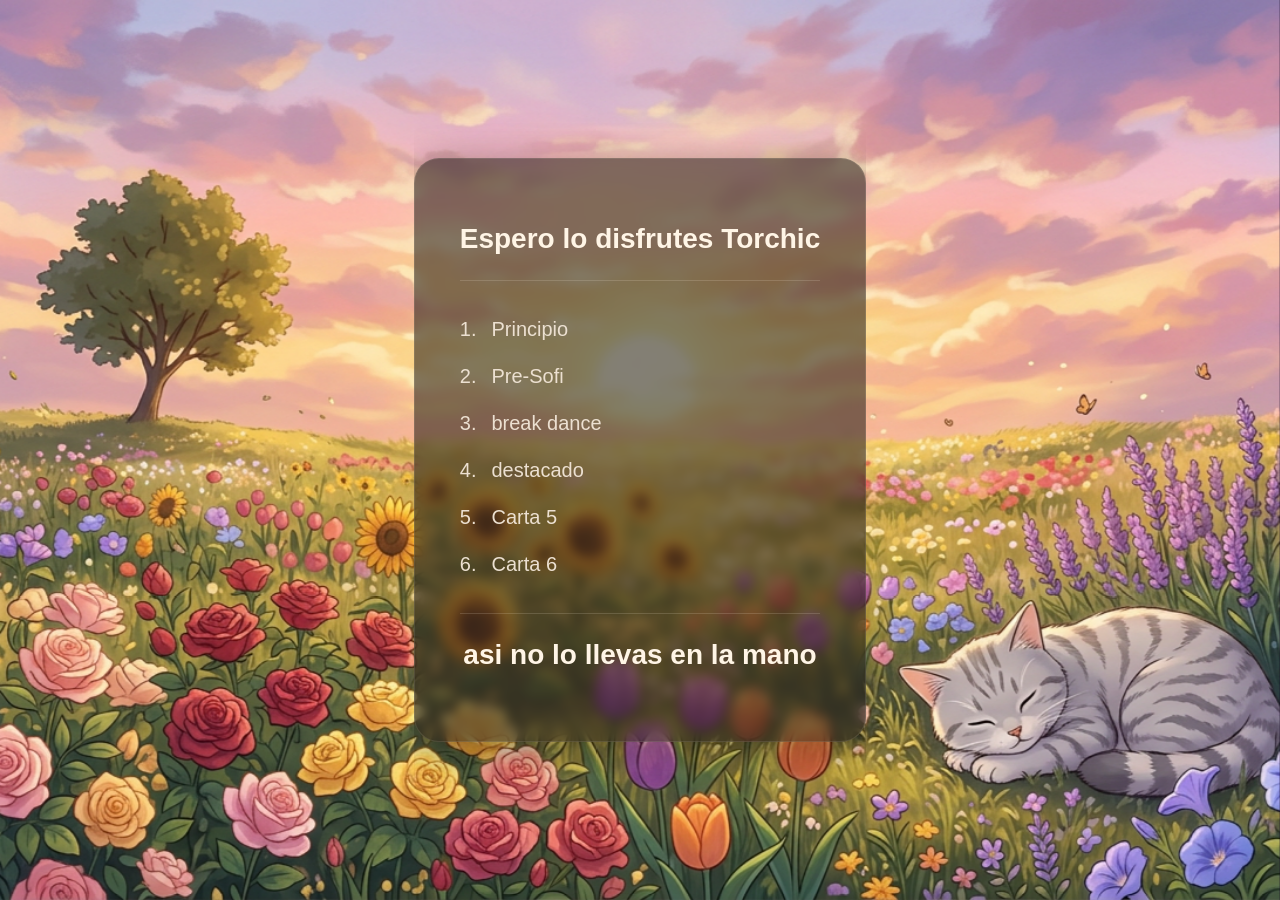
<file: index.html>
<!DOCTYPE html>
<html lang="en">
  <head>
    <meta charset="UTF-8" />
    <meta name="viewport" content="width=device-width, initial-scale=1.0" />
    <link rel="stylesheet" href="estilo.css">
    <title>Torchic</title>
  </head>
<body>

    <div id="bg-image" style="background-image: url('images/foto.png');"></div>

    <div class="main-container">
        <h1 class="main-title">Espero lo disfrutes Torchic</h1>
        <hr class="separator">

        <ul class="links-list">
            <li>1. <a href="texto1.html" data-foto="images/foto1.jpg">Principio</a></li>
            <li>2. <a href="texto2.html" data-foto="images/foto2.jpg">Pre-Sofi</a></li>
            <li>3. <a href="texto3.html" data-foto="images/foto3.jpg">break dance</a></li>
            <li>4. <a href="texto4.html" data-foto="images/foto4.jpg">destacado</a></li>
            <li>5. <a href="texto5.html" data-foto="images/foto5.jpg">Carta 5</a></li>
            <li>6. <a href="texto6.html" data-foto="images/foto6.jpg">Carta 6</a></li>
        </ul>
        <hr class="separator">
        <h2 class="main-title">asi no lo llevas en la mano</h2>

    </div>

    <script src="script.js"></script>
</body>
</html>
</file>
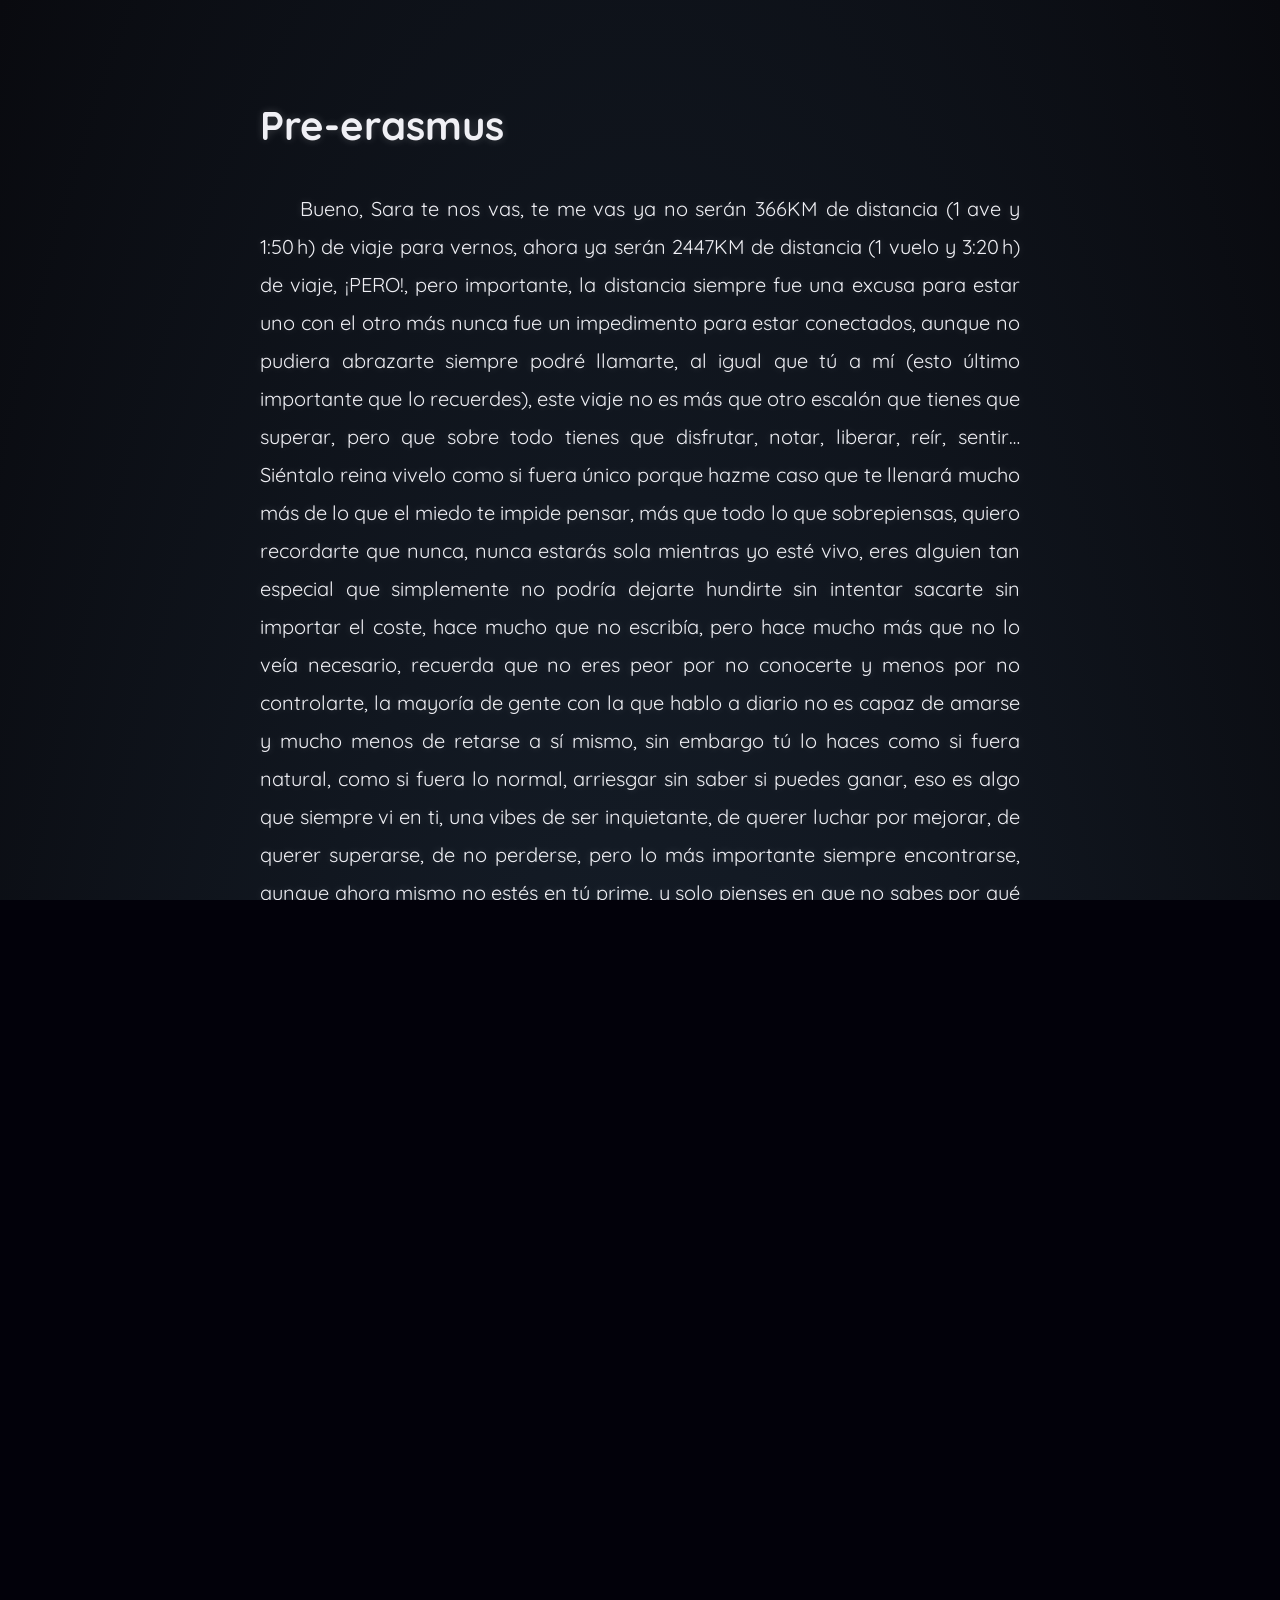
<file: texto2.html>
<!DOCTYPE html>
<html lang="es">
<head>
    <meta charset="UTF-8">
    <meta name="viewport" content="width=device-width, initial-scale=1.0">
    <title>Carta 2 - Espacial</title>
    <link rel="stylesheet" href="style-carta2.css">
    <link href="https://fonts.googleapis.com/css2?family=Quicksand:wght@300;500&display=swap" rel="stylesheet">
</head>
<body>

    <div class="escena-espacial">
        <div class="stars stars-small"></div>
        <div class="stars stars-medium"></div>
        <div class="stars stars-large"></div>
        
        <main class="contenedor-texto-espacial">
            <h1>Pre-erasmus</h1>
            
            <p>
                Bueno, Sara te nos vas, te me vas ya no serán 366KM de distancia (1 ave y 1:50 h) de viaje para vernos, ahora ya serán 2447KM de distancia (1 vuelo y 3:20 h) de viaje, ¡PERO!, pero importante, la distancia siempre fue una excusa para estar uno con el otro más nunca fue un impedimento para estar conectados, aunque no pudiera abrazarte siempre podré llamarte, al igual que tú a mí (esto último importante que lo recuerdes), este viaje no es más que otro escalón que tienes que superar, pero que sobre todo tienes que disfrutar, notar, liberar, reír, sentir… Siéntalo reina vivelo como si fuera único porque hazme caso que te llenará mucho más de lo que el miedo te impide pensar, más que todo lo que sobrepiensas, quiero recordarte que nunca, nunca estarás sola mientras yo esté vivo, eres alguien tan especial que simplemente no podría dejarte hundirte sin intentar sacarte sin importar el coste, hace mucho que no escribía, pero hace mucho más que no lo veía necesario, recuerda que no eres peor por no conocerte y menos por no controlarte, la mayoría de gente con la que hablo a diario no es capaz de amarse y mucho menos de retarse a sí mismo, sin embargo tú lo haces como si fuera natural, como si fuera lo normal, arriesgar sin saber si puedes ganar, eso es algo que siempre vi en ti, una vibes de ser inquietante, de querer luchar por mejorar, de querer superarse, de no perderse, pero lo más importante siempre encontrarse, aunque ahora mismo no estés en tú prime, y solo pienses en que no sabes por qué luchar, porque mejorar, porque dejar recibir amor de los demas, por más que pienses que no tienes salida, recuerda que si no hay solución el problema nunca existió, sobre todo te necesito activa, viva, real, no quiero lágrimas, quiero sonrisas, te vas, y no por ello es para mal, quiero verte de vuelta habiendo crecido, habiendo mejorado su estado, puede que muchas veces pienses que me paso, y lo siento, pero no puedo verte como te destruyes y no decir nada, antes de girar la cabeza y mirar a otro lado salto de un barranco, porque por mucho que podamos hacer vida sin el otro, no quiero, no quiero irme, te sientas bien o mal, tengas un amor o no, vivas en Madrid o en sofia, España o Polonia, me da igual el lugar, ire a verte, sabría como estás solo con mirarte, podría decirte quien eres sin hablar, sabes que lo daria todo con tal de que no te fuera mal, y eso es una amistad, o eso aprendí ¡, aunque haya agobios, estar, aunque la otra persona no quiera hablar, escuchar, si no puedo abrazarte, escribirte para que sepas que estoy, estuve y que estaré, no imaginas las noches que pasaron mientras soñaba con verte sonreír, el tiempo que pasé viéndote crecer para ver como al menos te quieres, da igual lo que te diga, da igual lo que me enfadé da igual todo porque ten claro que si estoy orgulloso de alguien eres tú, que a pesar de todo sigues luchando, a pesar de todo sigues a mi lado, a pesar de todo estas en un país nuevo trabajando, y por eso te prometí estar para ti como tú lo estas para mí, aunque no lo pienses de esta manera, porque por mucho que yo diga que hago recuerda (palabras hacer) y por eso sé que si me prometiste mejorar lo harás porque aunque no te veas como alguien auténtica, no cruzaría el mar por ver a una cualquiera, y menos apreciaría cada historia que cuentas por solo unos abrazos al vernos, Sara te conozco mejor que nadie, y aun conociéndote pondría la mano en el fuego por ti, porque cuando tú no confiabas yo si creía en ti, porque aunque no te felicite, veo tus logros y aunque no lo creas los siento como míos! Señora te quiero, y odio verte mal (no se puede hacer nada) pero hay que caer para levantarse y aunque unas heridas tarden el tiempo, amor y dedicación hazme caso que el tiempo todo lo cura, si no mirame a mí que sigo vivito, pudiendo escribirte para que me notes desde cualquier lugar, tq no lo olvides, y antes de que te caigas o te sientas sola recuerda que tienes mi número y voy sin pensarlo.
            </p>

            <div class="boton-contenedor">
                <a href="index.html" class="boton-volver">Volver al menú</a>
            </div>
        </main>
    </div>

</body>
</html>
</file>
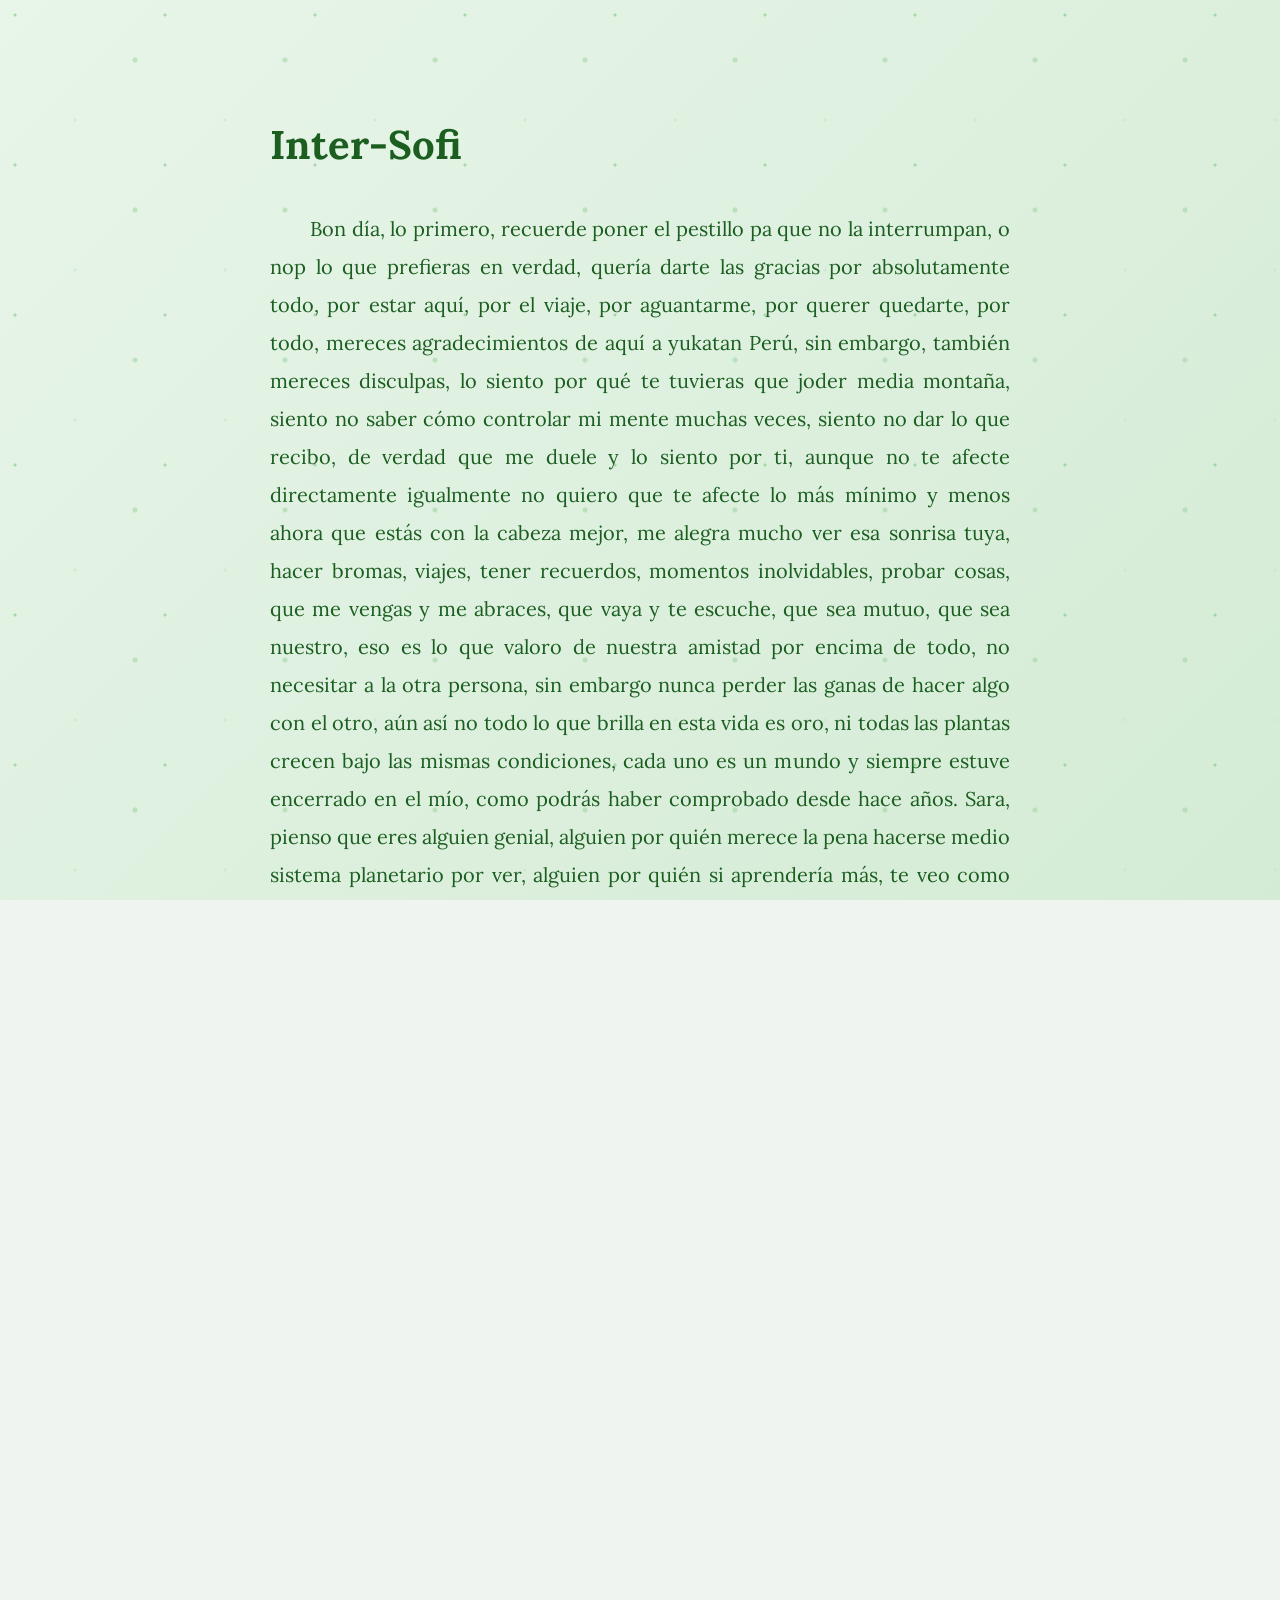
<file: texto3.html>
<!DOCTYPE html>
<html lang="es">
<head>
    <meta charset="UTF-8">
    <meta name="viewport" content="width=device-width, initial-scale=1.0">
    <title>Carta 3 - Naturaleza</title>
    <link rel="stylesheet" href="style-carta3.css">
    <link href="https://fonts.googleapis.com/css2?family=Lora:ital,wght@0,400;1,400&display=swap" rel="stylesheet">
</head>
<body>

    <div class="escena-naturaleza">
        <div class="hojas-caida"></div>
        
        <main class="contenedor-texto-naturaleza">
            <h1>Inter-Sofi</h1>
            
            <p>
                Bon día, lo primero, recuerde poner el pestillo pa que no la interrumpan, o nop lo que prefieras en verdad, quería darte las gracias por absolutamente todo, por estar aquí, por el viaje, por aguantarme, por querer quedarte, por todo, mereces agradecimientos de aquí a yukatan Perú, sin embargo, también mereces disculpas, lo siento por qué te tuvieras que joder media montaña, siento no saber cómo controlar mi mente muchas veces, siento no dar lo que recibo, de verdad que me duele y lo siento por ti, aunque no te afecte directamente igualmente no quiero que te afecte lo más mínimo y menos ahora que estás con la cabeza mejor, me alegra mucho ver esa sonrisa tuya, hacer bromas, viajes, tener recuerdos, momentos inolvidables, probar cosas, que me vengas y me abraces, que vaya y te escuche, que sea mutuo, que sea nuestro, eso es lo que valoro de nuestra amistad por encima de todo, no necesitar a la otra persona, sin embargo nunca perder las ganas de hacer algo con el otro, aún así no todo lo que brilla en esta vida es oro, ni todas las plantas crecen bajo las mismas condiciones, cada uno es un mundo y siempre estuve encerrado en el mío, como podrás haber comprobado desde hace años. Sara, pienso que eres alguien genial, alguien por quién merece la pena hacerse medio sistema planetario por ver, alguien por quién si aprendería más, te veo como una persona que debería estar llena de orgullo, y siempre fue así, muchas veces no hablo yo, habla el miedo, el que llegue el día de mañana y te des cuenta que soy menos de lo que digo, y menos de lo que creéis, me encanta estar contigo haciendo lo que sea, pero me mata pensar que no puedo devolverte lo que das, me mata pensar que no puedo crecer a tu ritmo, y mucho más pensar que lo mejor sería dejarte volar, Sara tienes un brillo dentro que no puedo explicar, obviamente no eres perfecta nadie lo es y solo sería idealizar, pero no tienes mal dentro de ti, y eso te hace ser especial, nunca me sentí bien llorando delante de los demás, no pensé en tener esa libertad, no me acostumbré a tener la confianza de romperme, y por eso siempre tienes un hueco en mi corazón. Tú crece, cambia baila, folla, llora, come, viaja, haz lo que te plazca haz lo que llene a Sara, pero crece y vive, por mucho que yo funcione en automático de siempre, y por más roto que se me vea, nunca me rendí y nunca lo haré, por lo tanto no mires atrás para verme, mira hacia adelante que el camino lo decidirá la vida, te quiero, gracias por intentar quedarte a mí lado siempre y sobre todo, gracias por todo, perdón por tan poco. pd: Como dijiste que ahora si aceptabas flores y cosas de gays, me tomé la libertad de darte un par, haz con ellas lo que quieras, y quiero que sepas que nunca NUNCA has sido ni una molestia ni alguien pesada desde mi punto de vista, y mira que a mi depende como me pilles hay que tenerme paciencia XD, disfruta de lo que te queda en bulgaria, disfruta de la experiencia, haz todo lo que veas que te va hacer feliz, y recuerda, lo más importante al final de cada dia es que tú misma estés orgullosa de ti, los demás somos meramente gente externa, da igual las etiquetas o el cariño de por medio, recuerda sonreir, defender a lo que quieres sobre encima de todo, y guárdate esta frase donde mas quieras: Somos eso que hacemos cuando nadie nos mira
            </p>

            <div class="boton-contenedor">
                <a href="index.html" class="boton-volver">Volver al inicio</a>
            </div>
        </main>
    </div>

</body>
</html>
</file>
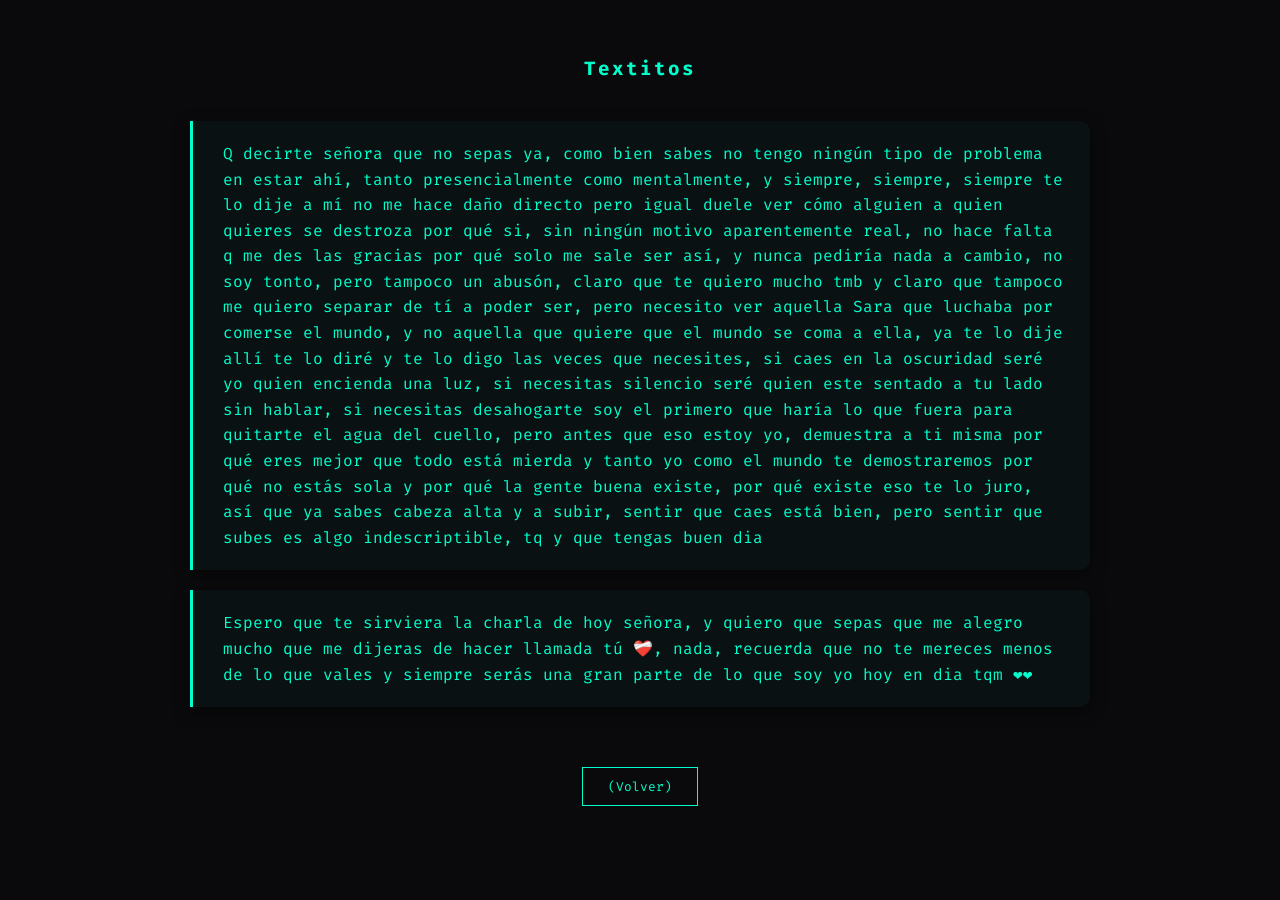
<file: texto4.html>
<!DOCTYPE html>
<html lang="es">
<head>
    <meta charset="UTF-8">
    <meta name="viewport" content="width=device-width, initial-scale=1.0">
    <title>Fragmentos Recuperados</title>
    <link rel="stylesheet" href="style-carta4.css">
    <link href="https://fonts.googleapis.com/css2?family=Fira+Code:wght@300;500&display=swap" rel="stylesheet">
</head>
<body>

    <div class="escena-recuperacion">
        <div class="ruido-fondo"></div>
        
        <main class="contenedor-fragmentos">
            <h2 class="status-header">Textitos</h2>
            
            <div class="mensaje-fragmento">
                <p> Q decirte señora que no sepas ya, como bien sabes no tengo ningún tipo de problema en estar ahí, tanto presencialmente como mentalmente, y siempre, siempre, siempre te lo dije a mí no me hace daño directo pero igual duele ver cómo alguien a quien quieres se destroza por qué si, sin ningún motivo aparentemente real, no hace falta q me des las gracias por qué solo me sale ser así, y nunca pediría nada a cambio, no soy tonto, pero tampoco un abusón, claro que te quiero mucho tmb y claro que tampoco me quiero separar de tí a poder ser, pero necesito ver aquella Sara que luchaba por comerse el mundo, y no aquella que quiere que el mundo se coma a ella, ya te lo dije allí te lo diré y te lo digo las veces que necesites, si caes en la oscuridad seré yo quien encienda una luz, si necesitas silencio seré quien este sentado a tu lado sin hablar, si necesitas desahogarte soy el primero que haría lo que fuera para quitarte el agua del cuello, pero antes que eso estoy yo, demuestra a ti misma por qué eres mejor que todo está mierda y tanto yo como el mundo te demostraremos por qué no estás sola y por qué la gente buena existe, por qué existe eso te lo juro, así que ya sabes cabeza alta y a subir, sentir que caes está bien, pero sentir que subes es algo indescriptible, tq y que tengas buen dia</p>
            </div>

            <div class="mensaje-fragmento">
                <p>Espero que te sirviera la charla de hoy señora, y quiero que sepas que me alegro mucho que me dijeras de hacer llamada tú ❤️‍🩹, nada, recuerda que no te mereces menos de lo que vales y siempre serás una gran parte de lo que soy yo hoy en dia tqm ❤️❤️</p>
            </div>

            <div class="boton-contenedor">
                <a href="index.html" class="boton-volver"> (Volver)</a>
            </div>
        </main>
    </div>

</body>
</html>
</file>
<file: estilo.css>
html, body {
    height: 100%;
    margin: 0;
    padding: 0;
    display: flex;
    justify-content: center;
    align-items: center;
    overflow: hidden;
    background-color: #0d0221;
    font-family: 'Segoe UI', Roboto, Helvetica, Arial, sans-serif;
}

#bg-image {
    position: fixed;
    top: 0;
    left: 0;
    width: 100vw;
    height: 100vh;
    z-index: 1;
    background-size: cover;
    background-position: center;
    background-repeat: no-repeat;
    transition: background-image 0.2s ease-in-out;
}


.blurred {
    filter: none !important;
}

.main-container {
    position: relative;
    z-index: 10;
    
    background-color: rgba(30, 25, 20, 0.55); 
    backdrop-filter: blur(6px);
    -webkit-backdrop-filter: blur(6px);
    
    padding: 45px;
    border-radius: 25px;
    box-shadow: 0 10px 40px rgba(0, 0, 0, 0.4); 
    width: 95%;
    max-width: 750px;
    border: 1px solid rgba(255, 245, 225, 0.1);
}

.author-name {
    color: rgba(255, 245, 225, 0.4); 
    font-size: 13px;
    text-transform: uppercase;
    letter-spacing: 1.5px;
    text-decoration: none;
    margin-bottom: 25px;
    display: block;
}

.main-title {
    color: #fff5e6; 
    font-size: 28px;
    font-weight: 600;
    text-align: center;
    margin-bottom: 25px;
}

.separator {
    border: 0;
    border-top: 1px solid rgba(255, 245, 230, 0.15);
    margin: 25px 0;
}

.links-list {
    list-style: none;
    padding: 0;
    margin: 0;
}

.links-list li {
    margin: 0; 
    color: #ece0d1; 
    font-size: 20px;
    display: flex;
    align-items: center;
}

.links-list a {
    color: #ece0d1;
    text-decoration: none;
    transition: all 0.3s ease;
    display: flex;
    width: 100%;
    padding: 12px 15px; 
}


.links-list a:hover {
    color: #ffffff;
    background-color: transparent;
    text-shadow: 0 0 15px rgba(255, 255, 255, 0.8), 0 0 30px rgba(255, 245, 225, 0.5);
    transform: translateX(10px);
}
</file>
<file: style-carta2.css>
* {
    box-sizing: border-box;
}

html, body {
    height: 100%;
    margin: 0;
    padding: 0;
    background-color: #02010a; 
    font-family: 'Quicksand', sans-serif;
    overflow-x: hidden;
}

.escena-espacial {
    min-height: 100vh;
    width: 100%;
    display: flex;
    justify-content: center;
    align-items: center;
    position: relative;

    background: radial-gradient(ellipse at bottom, #1B2735 0%, #090A0F 100%);
}


.stars {
    position: absolute;
    top: 0; left: 0; right: 0; bottom: 0;
    width: 100%; height: 100%;
    display: block;
    z-index: 1;
}


.stars-small {
    background: transparent url('https://www.transparenttextures.com/patterns/stardust.png') repeat;
    opacity: 0.5;
    animation: twinkle 5s infinite ease-in-out;
}


.stars-large {
    background: transparent radial-gradient(2px 2px at 20px 30px, #eee, rgba(0,0,0,0)),
                transparent radial-gradient(2px 2px at 40px 70px, #fff, rgba(0,0,0,0)),
                transparent radial-gradient(2px 2px at 50px 160px, #ddd, rgba(0,0,0,0));
    background-size: 200px 200px;
    animation: twinkle 3s infinite ease-in-out;
}

@keyframes twinkle {
    0% { opacity: 0.3; }
    50% { opacity: 0.8; }
    100% { opacity: 0.3; }
}


.contenedor-texto-espacial {
    position: relative;
    z-index: 10;
    width: 90%;
    max-width: 800px;
    margin: 40px auto;
    padding: 20px;
    
   
    color: #f0f0f5; 
    line-height: 1.9;
    font-size: 1.25rem;
    text-align: justify;
    text-shadow: 0 0 8px rgba(255, 255, 255, 0.2);
}

.contenedor-texto-espacial p {
    margin-bottom: 1.8em;
    text-indent: 40px; 
}


.boton-contenedor {
    text-align: center;
    margin-top: 50px;
}

.boton-volver {
    display: inline-block;
    text-decoration: none;
    color: #fff;
    border: 1px solid rgba(255, 255, 255, 0.3);
    padding: 12px 30px;
    border-radius: 50px;
    transition: all 0.3s ease;
    background: rgba(255, 255, 255, 0.05);
    backdrop-filter: blur(5px);
}

.boton-volver:hover {
    background: rgba(255, 255, 255, 0.2);
    box-shadow: 0 0 15px rgba(255, 255, 255, 0.4);
    transform: translateY(-3px);
}


@media (max-width: 768px) {
    .contenedor-texto-espacial {
        width: 95%;
        font-size: 1.1rem; 
        line-height: 1.7;
        padding: 10px;
    }

    .contenedor-texto-espacial p {
        text-indent: 20px; 
        margin-bottom: 1.3em;
    }

    .boton-volver {
        padding: 10px 20px;
        font-size: 0.85rem;
    }
}
</file>
<file: style-carta3.css>
* {
    box-sizing: border-box;
}

html, body {
    height: 100%;
    margin: 0;
    padding: 0;
    background-color: #f0f4f0; 
    font-family: 'Lora', serif; 
    overflow-x: hidden;
}

.escena-naturaleza {
    min-height: 100vh;
    width: 100%;
    display: flex;
    justify-content: center;
    align-items: center;
    position: relative;
    background: linear-gradient(135deg, #e8f5e9 0%, #c8e6c9 100%);
}


.hojas-caida {
    position: absolute;
    top: 0; left: 0; width: 100%; height: 100%;
    pointer-events: none;
    background-image: 
        radial-gradient(circle at 10% 10%, #81c784 1px, transparent 2px),
        radial-gradient(circle at 90% 40%, #a5d6a7 2px, transparent 3px),
        radial-gradient(circle at 50% 80%, #c8e6c9 1px, transparent 2px);
    background-size: 150px 150px;
    animation: caer 10s linear infinite;
    opacity: 0.6;
    z-index: 1;
}

@keyframes caer {
    0% { transform: translateY(-150px); }
    100% { transform: translateY(150px); }
}

.contenedor-texto-naturaleza {
    position: relative;
    z-index: 10;
    width: 90%;
    max-width: 800px;
    margin: 50px auto;
    padding: 30px;
    color: #1b5e20; 
    line-height: 1.9;
    font-size: 1.25rem;
    text-align: justify;
}

.contenedor-texto-naturaleza p {
    margin-bottom: 1.6em;
    text-indent: 40px; 
}


.boton-contenedor {
    text-align: center;
    margin-top: 60px;
}

.boton-volver {
    display: inline-block;
    text-decoration: none;
    color: #2e7d32;
    border: 1px solid #2e7d32;
    padding: 12px 30px;
    border-radius: 4px;
    transition: all 0.3s ease;
    background: rgba(255, 255, 255, 0.3);
}

.boton-volver:hover {
    background: #2e7d32;
    color: #fff;
    transform: translateY(-2px);
}


@media (max-width: 768px) {
    .contenedor-texto-naturaleza {
        width: 95%;
        font-size: 1.1rem;
        line-height: 1.7;
        padding: 15px;
    }

    .contenedor-texto-naturaleza p {
        text-indent: 25px; 
        margin-bottom: 1.3em;
    }
}
</file>
<file: style-carta4.css>
* {
    box-sizing: border-box;
}

html, body {
    height: 100%;
    margin: 0;
    padding: 0;
    background-color: #0a0a0c;
    font-family: 'Fira Code', monospace;
    overflow-x: hidden;
    color: #00ffcc; 
}

.escena-recuperacion {
    min-height: 100vh;
    width: 100%;
    display: flex;
    justify-content: center;
    align-items: flex-start; 
    position: relative;
    padding: 40px 20px;
}


.ruido-fondo {
    position: fixed;
    top: 0; left: 0; width: 100%; height: 100%;
    background: url('https://www.transparenttextures.com/patterns/asfalt-dark.png');
    opacity: 0.2;
    pointer-events: none;
    z-index: 1;
}

.contenedor-fragmentos {
    position: relative;
    z-index: 10;
    width: 100%;
    max-width: 900px;
}

.status-header {
    text-align: center;
    font-size: 1.2rem;
    margin-bottom: 40px;
    letter-spacing: 2px;
    animation: parpadeo 1.5s infinite;
}

@keyframes parpadeo {
    50% { opacity: 0.3; }
}

.mensaje-fragmento {
    background: rgba(0, 255, 204, 0.03);
    border-left: 3px solid #00ffcc;
    padding: 20px;
    margin-bottom: 20px;
    border-radius: 0 10px 10px 0;
    box-shadow: 0 4px 15px rgba(0, 0, 0, 0.5);
    transition: transform 0.3s ease;
}

.mensaje-fragmento:hover {
    background: rgba(0, 255, 204, 0.08);
    transform: scale(1.02);
}

.mensaje-fragmento p {
    margin: 0;
    font-size: 1rem;
    line-height: 1.6;
    padding-left: 10px;
}


.boton-contenedor {
    text-align: center;
    margin-top: 60px;
}

.boton-volver {
    display: inline-block;
    text-decoration: none;
    color: #00ffcc;
    border: 1px solid #00ffcc;
    padding: 10px 25px;
    font-size: 0.8rem;
    transition: all 0.3s;
}

.boton-volver:hover {
    background: #00ffcc;
    color: #0a0a0c;
    box-shadow: 0 0 20px rgba(0, 255, 204, 0.5);
}


@media (max-width: 600px) {
    .contenedor-fragmentos {
        width: 100%;
    }
    
    .mensaje-fragmento {
        padding: 15px;
        font-size: 0.9rem;
    }

    .status-header {
        font-size: 1rem;
    }
}
</file>
